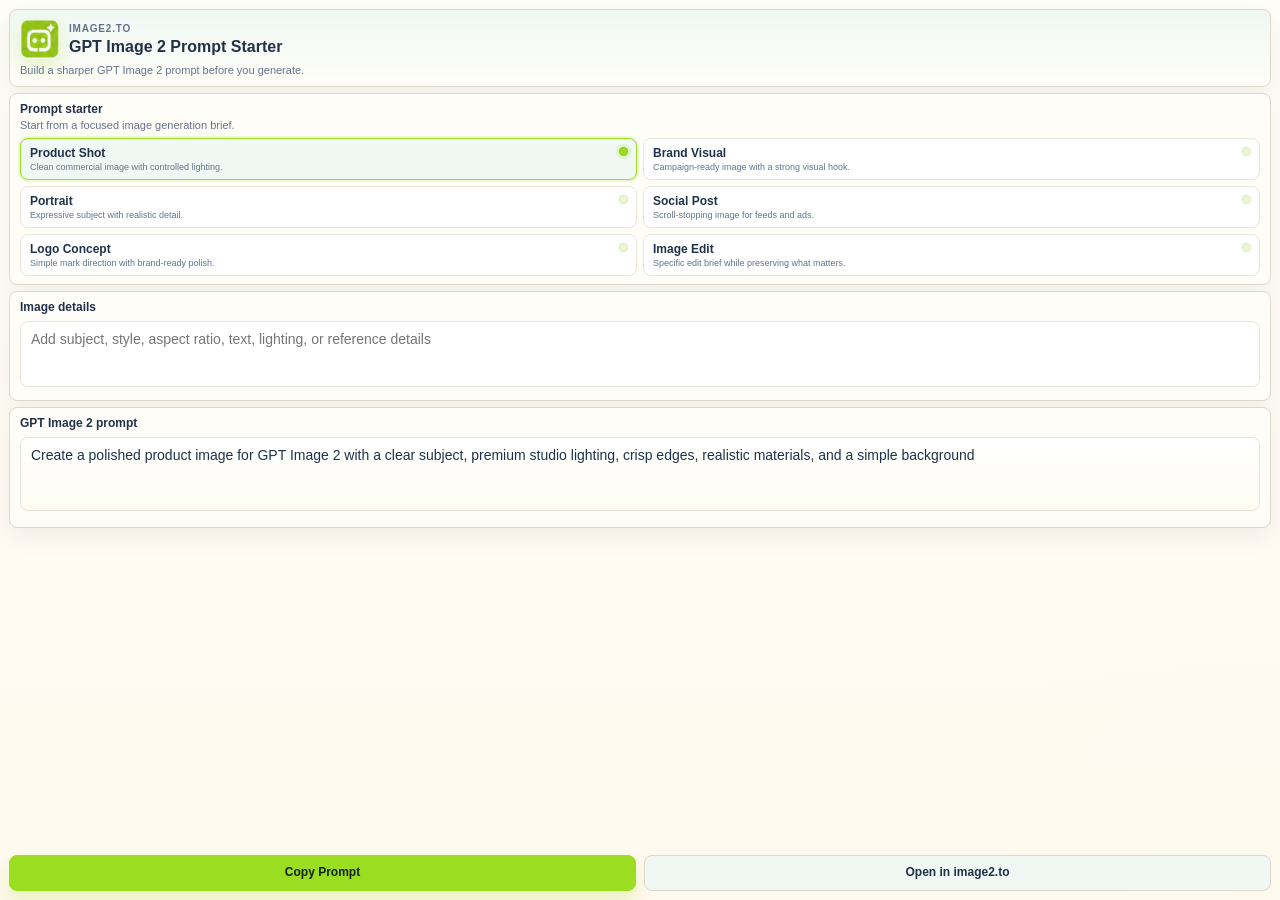
<file: popup.html>
<!doctype html>
<html lang="en">
  <head>
    <meta charset="utf-8" />
    <meta name="viewport" content="width=device-width, initial-scale=1" />
    <title>image2.to GPT Image 2 Prompt Starter</title>
    <link rel="stylesheet" href="popup.css" />
  </head>
  <body>
    <main class="app">
      <header class="header">
        <div class="brand-row">
          <img
            class="brand-mark"
            src="assets/logo.png"
            width="42"
            height="42"
            alt="image2.to icon"
          />
          <div>
            <p class="eyebrow">image2.to</p>
            <h1>GPT Image 2 Prompt Starter</h1>
          </div>
        </div>
        <p class="intro">
          Build a sharper GPT Image 2 prompt before you generate.
        </p>
      </header>

      <section class="section" aria-labelledby="preset-heading">
        <div class="section-head">
          <h2 id="preset-heading">Prompt starter</h2>
          <p>Start from a focused image generation brief.</p>
        </div>
        <div id="preset-grid" class="preset-grid" role="radiogroup" aria-labelledby="preset-heading"></div>
      </section>

      <section class="section" aria-labelledby="notes-heading">
        <div class="section-head">
          <h2 id="notes-heading">Image details</h2>
        </div>
        <label class="sr-only" for="custom-notes">Image details</label>
        <textarea
          id="custom-notes"
          class="notes-input"
          rows="2"
          placeholder="Add subject, style, aspect ratio, text, lighting, or reference details"
        ></textarea>
      </section>

      <section class="section" aria-labelledby="prompt-heading">
        <div class="section-head">
          <h2 id="prompt-heading">GPT Image 2 prompt</h2>
        </div>
        <label class="sr-only" for="prompt-output">GPT Image 2 prompt</label>
        <textarea id="prompt-output" class="prompt-output" rows="3" readonly></textarea>
        <p id="status" class="status" aria-live="polite"></p>
      </section>

      <footer class="actions">
        <button id="copy-button" class="button button-primary" type="button">
          Copy Prompt
        </button>
        <button id="open-button" class="button button-secondary" type="button">
          Open in image2.to
        </button>
      </footer>
    </main>

    <script src="popup.js"></script>
  </body>
</html>
</file>
<file: popup.css>
:root {
  color-scheme: light;
  --bg: #fff9ef;
  --panel: #fffdf8;
  --panel-strong: #ffffff;
  --border: #ddd8ca;
  --input: #ebe5d9;
  --text: #22314a;
  --muted: #65728d;
  --primary: #9bdd21;
  --primary-strong: #87c31d;
  --primary-soft: #eff8f3;
  --accent: #fff0de;
  --shadow: 0 16px 40px rgba(34, 49, 74, 0.1);
}

* {
  box-sizing: border-box;
}

body {
  margin: 0;
  min-width: 320px;
  min-height: 100vh;
  padding: 0;
  background: var(--bg);
  background-image:
    radial-gradient(circle at top left, rgba(190, 232, 202, 0.55), transparent 28%),
    radial-gradient(circle at bottom right, rgba(155, 221, 33, 0.2), transparent 22%);
  color: var(--text);
  font: 14px/1.45 -apple-system, BlinkMacSystemFont, "Segoe UI", sans-serif;
}

button,
textarea {
  font: inherit;
}

.app {
  width: 100%;
  min-height: 100vh;
  padding: 9px;
  display: flex;
  flex-direction: column;
  gap: 6px;
  background:
    linear-gradient(180deg, rgba(255, 253, 248, 0.98), rgba(255, 249, 239, 0.98));
}

.header,
.section {
  background: var(--panel);
  border: 1px solid var(--border);
  border-radius: 8px;
  box-shadow: 0 10px 24px rgba(34, 49, 74, 0.06);
}

.header {
  padding: 9px 10px;
  background:
    linear-gradient(180deg, rgba(239, 248, 243, 0.95), rgba(255, 253, 248, 0.98));
}

.brand-row {
  display: flex;
  align-items: center;
  gap: 9px;
}

.brand-mark {
  width: 40px;
  height: 40px;
  border-radius: 8px;
  object-fit: cover;
  box-shadow: 0 8px 18px rgba(155, 221, 33, 0.22);
}

.eyebrow {
  margin: 0 0 2px;
  color: var(--muted);
  font-size: 10px;
  font-weight: 700;
  letter-spacing: 0.08em;
  text-transform: uppercase;
}

h1,
h2,
p {
  margin: 0;
}

h1 {
  font-size: 16px;
  line-height: 1.1;
}

.intro {
  margin-top: 4px;
  color: var(--muted);
  font-size: 11px;
  line-height: 1.3;
}

.section {
  margin-top: 0;
  padding: 8px 10px;
}

.section-head {
  margin-bottom: 6px;
}

.section-head h2 {
  font-size: 12px;
  line-height: 1.2;
}

.section-head p {
  margin-top: 2px;
  color: var(--muted);
  font-size: 11px;
  line-height: 1.25;
}

.preset-grid {
  display: grid;
  grid-template-columns: repeat(2, minmax(0, 1fr));
  gap: 6px;
}

.preset-card {
  display: block;
  width: 100%;
  min-height: 42px;
  padding: 6px 9px;
  border: 1px solid var(--input);
  border-radius: 8px;
  background: var(--panel-strong);
  color: inherit;
  text-align: left;
  cursor: pointer;
  transition: border-color 140ms ease, transform 140ms ease,
    box-shadow 140ms ease;
  position: relative;
}

.preset-card:hover {
  border-color: rgba(155, 221, 33, 0.75);
  background: #fcfff6;
  transform: translateY(-1px);
  box-shadow: 0 8px 16px rgba(34, 49, 74, 0.06);
}

.preset-card[aria-checked="true"] {
  border-color: var(--primary);
  background: var(--primary-soft);
  box-shadow: 0 0 0 2px rgba(155, 221, 33, 0.18);
}

.preset-marker {
  position: absolute;
  top: 8px;
  right: 8px;
  width: 9px;
  height: 9px;
  border-radius: 999px;
  background: rgba(155, 221, 33, 0.22);
  box-shadow: inset 0 0 0 1px rgba(34, 49, 74, 0.08);
}

.preset-card[aria-checked="true"] .preset-marker {
  background: var(--primary);
  box-shadow:
    0 0 0 3px rgba(155, 221, 33, 0.18),
    inset 0 0 0 1px rgba(16, 35, 0, 0.12);
}

.preset-title {
  display: block;
  font-size: 12px;
  font-weight: 700;
  line-height: 1.2;
}

.preset-description {
  display: block;
  margin-top: 2px;
  color: var(--muted);
  font-size: 9px;
  line-height: 1.15;
  white-space: nowrap;
  text-overflow: ellipsis;
  overflow: hidden;
}

.notes-input,
.prompt-output {
  width: 100%;
  padding: 8px 10px;
  border: 1px solid var(--input);
  border-radius: 8px;
  background: var(--panel-strong);
  color: var(--text);
  resize: none;
  line-height: 1.35;
}

.notes-input {
  min-height: 66px;
}

.notes-input:focus,
.prompt-output:focus,
.preset-card:focus-visible,
.button:focus-visible {
  outline: 2px solid rgba(155, 221, 33, 0.28);
  outline-offset: 1px;
}

.prompt-output {
  min-height: 72px;
  background:
    linear-gradient(180deg, rgba(255, 255, 255, 1), rgba(247, 251, 231, 0.28));
}

.status {
  min-height: 0;
  margin-top: 3px;
  color: var(--muted);
  font-size: 10px;
}

.actions {
  display: flex;
  gap: 8px;
  align-items: stretch;
  justify-content: space-between;
  margin-top: 0;
  margin-top: auto;
  padding-bottom: 0;
}

.button {
  flex: 1 1 0;
  min-height: 36px;
  padding: 7px 10px;
  border-radius: 8px;
  border: 1px solid var(--border);
  cursor: pointer;
  transition: transform 140ms ease, background-color 140ms ease,
    border-color 140ms ease;
  font-size: 12px;
}

.button:hover {
  transform: translateY(-1px);
}

.button-primary {
  border-color: var(--primary);
  background: var(--primary);
  color: #102300;
  font-weight: 700;
  box-shadow: 0 10px 18px rgba(155, 221, 33, 0.24);
}

.button-primary:hover {
  background: var(--primary-strong);
}

.button-secondary {
  background: var(--primary-soft);
  color: var(--text);
  font-weight: 600;
}

.button-secondary:hover {
  border-color: rgba(155, 221, 33, 0.75);
  background: #f6fbe7;
}

@media (max-width: 520px) {
  body {
    min-width: 380px;
  }

  .app {
    width: 100%;
    padding: 10px;
  }
}

.sr-only {
  position: absolute;
  width: 1px;
  height: 1px;
  padding: 0;
  margin: -1px;
  overflow: hidden;
  clip: rect(0, 0, 0, 0);
  white-space: nowrap;
  border: 0;
}
</file>
